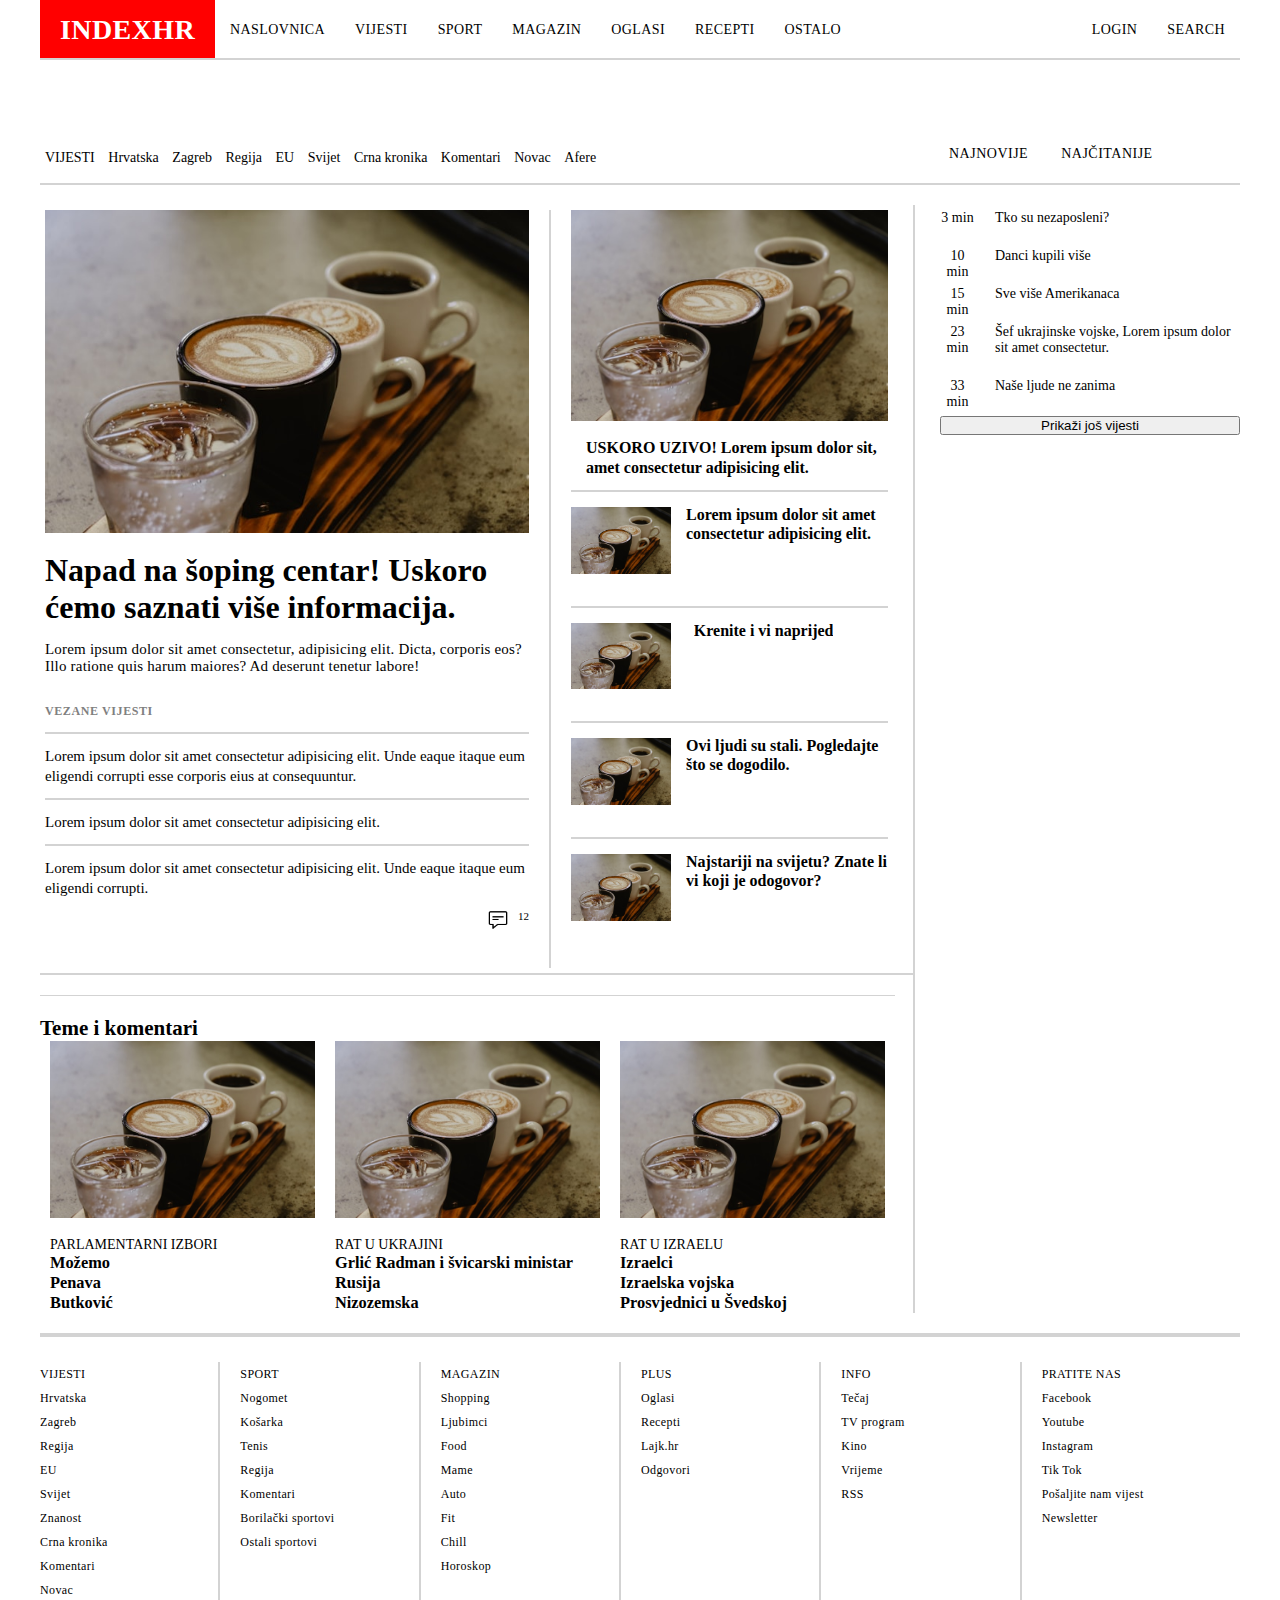
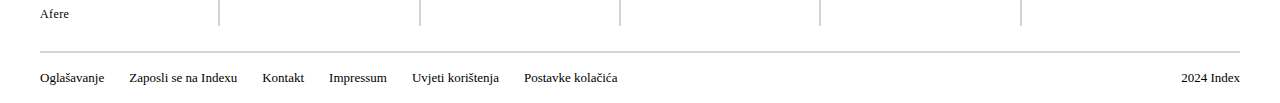
<file: index.html>
<!DOCTYPE html>
<html>
    <head>
        <meta name="viewport" content="width=device-width, initial-scale=1.0">
        <title>HTML & CSS practice</title>
        <link rel="stylesheet" href="css/style2.css">
    </head>
    <body>
        <header>
            <!-- Glavna navigacija -->
            <div class="header-navbar">
                <h1 class="logo-h1"><a class="logo"  href="#" >INDEXhr</a></h1>
                <nav class="header-nav">
                    <ul>
                        <li><a href="index.html">NASLOVNICA</a></li>
                        <li><a href="vijesti.html">VIJESTI</a></li>
                        <li><a href="#">SPORT</a></li>
                        <li><a href="#">MAGAZIN</a></li>
                        <li><a href="#">OGLASI</a></li>
                        <li><a href="#">RECEPTI</a></li>
                        <li><a href="#">OSTALO</a></li>
                    </ul>
                    <ul class="to-right">
                        <li><a href="#">Login</a></li>
                        <li><a href="#">Search</a></li>
                    </ul>
                </nav>
            </div>
        </header>

        
        <div class="main-homepage">
        
            <!-- navigacija po kategoriji -->
            <div class="category-main">
                <ul class="nav">
                    <li><a href="vijesti.html">VIJESTI</a></li>
                    <li><a href="#">Hrvatska</a></li>
                    <li><a href="#">Zagreb</a></li>
                    <li><a href="#">Regija</a></li>
                    <li><a href="#">EU</a></li>
                    <li><a href="#">Svijet</a></li>
                    <li><a href="#">Crna kronika</a></li>
                    <li><a href="#">Komentari</a></li>
                    <li><a href="#">Novac</a></li>
                    <li><a href="#">Afere</a></li>
                </ul>
            </div>
        

            <!-- glavni kontent--> 
            <div class="main-category-content flex">
                <div class="main-category-holder">
                    <div class="top-box">
                        <!-- veci dio -->
                        <div class="left-part">
                            <div class="first-news">
                                <a class="vijesti-text-hover" href="#">
                                    <div class="img-holder">
                                        <img src="./imgs/1.jpg" alt="Slika se ucitava">

                                    </div>
                                    <h2 class="title">Napad na šoping centar! Uskoro ćemo saznati više informacija. </h2>
                                </a>
                                <div class="summary">
                                    <p>Lorem ipsum dolor sit amet consectetur, adipisicing elit. Dicta, corporis eos? Illo ratione quis harum maiores? Ad deserunt tenetur labore!</p>
                                </div>
                            </div>
                            
                            <div class="home-related-holder">
                                <h3 class="main-title">Vezane vijesti</h3>
                                <ul>
                                    <li><a href="#">Lorem ipsum dolor sit amet consectetur adipisicing elit. Unde eaque itaque eum eligendi corrupti esse corporis eius at consequuntur.</a></li>
                                    <li><a href="#">Lorem ipsum dolor sit amet consectetur adipisicing elit.</a></li>
                                    <li><a href="#">Lorem ipsum dolor sit amet consectetur adipisicing elit. Unde eaque itaque eum eligendi corrupti.</a></li>
                                </ul>
                            </div>
                            <a class="comments flex" href="#">
                                <div class="comment-img">
                                    <img src="./imgs/comment.png">
                                </div>
                                <span class="comment-count">12</span>
                            </a>
        
                        </div>
                        
                        
                        <!-- jednako velik kao left part -->
                        <div class="right-part">
                            <div class="other-news-holder flex">
                                <a class="news-item-container" href="#">
                                    <div class="news-item-holder flex first-other">
                                        <div class="flex-item">
                                            <div class="img-holder">
                                                <img src="./imgs/1.jpg" alt="Slika se ucitava">
                                            </div>
                                        </div>
                                        <h3 class="title">USKORO UZIVO! Lorem ipsum dolor sit, amet consectetur adipisicing elit.</h3>
                                    </div>
                                </a>
                                <a class="news-item-container" href="#">
                                    <div class="news-item-holder flex">
                                        <div class="flex-item">
                                            <div class="img-holder">
                                                <img src="./imgs/1.jpg" alt="Slika se ucitava">
                                            </div>
                                        </div>
                                        <h3 class="title">Lorem ipsum dolor sit amet consectetur adipisicing elit.</h3>
                                    </div>
                                </a>
                                <a class="news-item-container" href="#">
                                    <div class="news-item-holder flex">
                                        <div class="flex-item">
                                            <div class="img-holder">
                                                <img src="./imgs/1.jpg" alt="Slika se ucitava">
                                            </div>
                                        </div>
                                        <h3 class="title">Krenite i vi naprijed</h3>
                                    </div>
                                </a>
                                <a class="news-item-container" href="#">
                                    <div class="news-item-holder flex">
                                        <div class="flex-item">
                                            <div class="img-holder">
                                                <img src="./imgs/1.jpg" alt="Slika se ucitava">
                                            </div>
                                        </div>
                                        <h3 class="title">Ovi ljudi su stali. Pogledajte što se dogodilo.</h3>
                                    </div>
                                </a>
                                <a class="news-item-container" href="#">
                                    <div class="news-item-holder flex">
                                        <div class="flex-item">
                                            <div class="img-holder">
                                                <img src="./imgs/1.jpg" alt="Slika se ucitava">
                                            </div>
                                        </div>
                                        <h3 class="title">Najstariji na svijetu? Znate li vi koji je odogovor?</h3>
                                    </div>
                                </a>
                            </div>
                        </div>
                    </div>

                    <!-- sirina kao top box -->
                    <div class="featured-container">
                        <h2 class="main-title">Teme i komentari</h2>
                        <div class="flex">
                            <div class="featured-item">
                                <a class="vijesti-text-hover">
                                    <div class="img-holder">
                                        <img src="./imgs/1.jpg" alt="Slika se ucitava">
                                    </div>
                                    <div class="topic vijesti-text">PARLAMENTARNI IZBORI</div>
                                </a>
                                <div>
                                    <a class="vijesti-text-hover" href="#">
                                        <h3 class="title">Možemo</h3>
                                    </a>
                                    <a class="vijesti-text-hover" href="#">
                                        <h3 class="title">Penava</h3>
                                    </a>
                                    <a class="vijesti-text-hover" href="#">
                                        <h3 class="title">Butković</h3>
                                    </a>
                                </div>
                            </div>
                            <div class="featured-item">
                                <a class="vijesti-text-hover">
                                    <div class="img-holder">
                                        <img src="./imgs/1.jpg" alt="Slika se ucitava">
                                    </div>
                                    <div class="topic vijesti-text">RAT U UKRAJINI</div>
                                </a>
                                <div>
                                    <a class="vijesti-text-hover" href="#">
                                        <h3 class="title">Grlić Radman i švicarski ministar</h3>
                                    </a>
                                    <a class="vijesti-text-hover" href="#">
                                        <h3 class="title">Rusija</h3>
                                    </a>
                                    <a class="vijesti-text-hover" href="#">
                                        <h3 class="title">Nizozemska</h3>
                                    </a>
                                </div>
                            </div>
                            <div class="featured-item">
                                <a class="vijesti-text-hover">
                                    <div class="img-holder">
                                        <img src="./imgs/1.jpg" alt="Slika se ucitava">
                                    </div>
                                    <div class="topic vijesti-text">RAT U IZRAELU</div>
                                </a>
                                <div>
                                    <a class="vijesti-text-hover" href="#">
                                        <h3 class="title">Izraelci</h3>
                                    </a>
                                    <a class="vijesti-text-hover" href="#">
                                        <h3 class="title">Izraelska vojska</h3>
                                    </a>
                                    <a class="vijesti-text-hover" href="#">
                                        <h3 class="title">Prosvjednici u Švedskoj</h3>
                                    </a>
                                </div>
                            </div>
                        </div>
                    </div>
                </div>
            
                <!-- desno od main content-a -->
                <div class="home-category-timeline">
                    <ul class="nav timeline-tab flex">
                        <li><a href="#">Najnovije</a></li>
                        <li><a href="#">Najčitanije</a></li>
                    </ul>
                    <div class="tab-content">
                        <ul class="ul-tab-content">
                            <li>
                                <div class="side-time">
                                    <span>3</span>
                                    <span>min</span>
                                </div>
                                <div class="title-box">
                                    <a class="vijesti-text-hover" href="#">Tko su nezaposleni?</a>
                                </div>
                            </li>
                            <li>
                                <div class="side-time">
                                    <span>10</span>
                                    <span>min</span>
                                </div>
                                <div class="title-box">
                                    <a class="vijesti-text-hover" href="#">Danci kupili više</a>
                                </div>
                            </li>
                            <li>
                                <div class="side-time">
                                    <span>15</span>
                                    <span>min</span>
                                </div>
                                <div class="title-box">
                                    <a class="vijesti-text-hover" href="#">Sve više Amerikanaca</a>
                                </div>
                            </li>
                            <li>
                                <div class="side-time">
                                    <span>23</span>
                                    <span>min</span>
                                </div>
                                <div class="title-box">
                                    <a class="vijesti-text-hover" href="#">Šef ukrajinske vojske, Lorem ipsum dolor sit amet consectetur.</a>
                                </div>
                            </li>
                            <li>
                                <div class="side-time">
                                    <span>33</span>
                                    <span>min</span>
                                </div>
                                <div class="title-box">
                                    <a class="vijesti-text-hover" href="#">Naše ljude ne zanima</a>
                                </div>
                            </li>
                        </ul>
                        <button>Prikaži još vijesti</button>
                    </div>
                </div>
            </div>
            
            
        
        </div>
        <footer class="main-footer">
            <nav class="nav-footer flex">
                <ul>
                    <li><a href="#">VIJESTI</a></li>
                    <li><a href="#">Hrvatska</a></li>
                    <li><a href="#">Zagreb</a></li>
                    <li><a href="#">Regija</a></li>
                    <li><a href="#">EU</a></li>
                    <li><a href="#">Svijet</a></li>
                    <li><a href="#">Znanost</a></li>
                    <li><a href="#">Crna kronika</a></li>
                    <li><a href="#">Komentari</a></li>
                    <li><a href="#">Novac</a></li>
                    <li><a href="#">Afere</a></li>
                </ul>
                <ul>
                    <li><a href="#">SPORT</a></li>
                    <li><a href="#">Nogomet</a></li>
                    <li><a href="#">Košarka</a></li>
                    <li><a href="#">Tenis</a></li>
                    <li><a href="#">Regija</a></li>
                    <li><a href="#">Komentari</a></li>
                    <li><a href="#">Borilački sportovi</a></li>
                    <li><a href="#">Ostali sportovi</a></li>
                </ul>
                <ul>
                    <li><a href="#">MAGAZIN</a></li>
                    <li><a href="#">Shopping</a></li>
                    <li><a href="#">Ljubimci</a></li>
                    <li><a href="#">Food</a></li>
                    <li><a href="#">Mame</a></li>
                    <li><a href="#">Auto</a></li>
                    <li><a href="#">Fit</a></li>
                    <li><a href="#">Chill</a></li>
                    <li><a href="#">Horoskop</a></li>
                </ul>
                <ul>
                    <li><a href="#">PLUS</a></li>
                    <li><a href="#">Oglasi</a></li>
                    <li><a href="#">Recepti</a></li>
                    <li><a href="#">Lajk.hr</a></li>
                    <li><a href="#">Odgovori</a></li>
                </ul>
                <ul>
                    <li><a href="#">INFO</a></li>
                    <li><a href="#">Tečaj</a></li>
                    <li><a href="#">TV program</a></li>
                    <li><a href="#">Kino</a></li>
                    <li><a href="#">Vrijeme</a></li>
                    <li><a href="#">RSS</a></li>
                </ul>
                <ul>
                    <li><a href="#">PRATITE NAS</a></li>
                    <li><a href="#">Facebook</a></li>
                    <li><a href="#">Youtube</a></li>
                    <li><a href="#">Instagram</a></li>
                    <li><a href="#">Tik Tok</a></li>
                    <li><a href="#">Pošaljite nam vijest</a></li>
                    <li><a href="#">Newsletter</a></li>
                </ul>
            </nav>
            <ul class="impressum">
                <li><a href="#">Oglašavanje</a></li>
                <li><a href="#">Zaposli se na Indexu</a></li>
                <li><a href="#">Kontakt</a></li>
                <li><a href="#">Impressum</a></li>
                <li><a href="#">Uvjeti korištenja</a></li>
                <li><a href="#">Postavke kolačića</a></li>
                <li>2024 Index</li>
            </ul>
        </footer>
    </body>
</html>
</file>
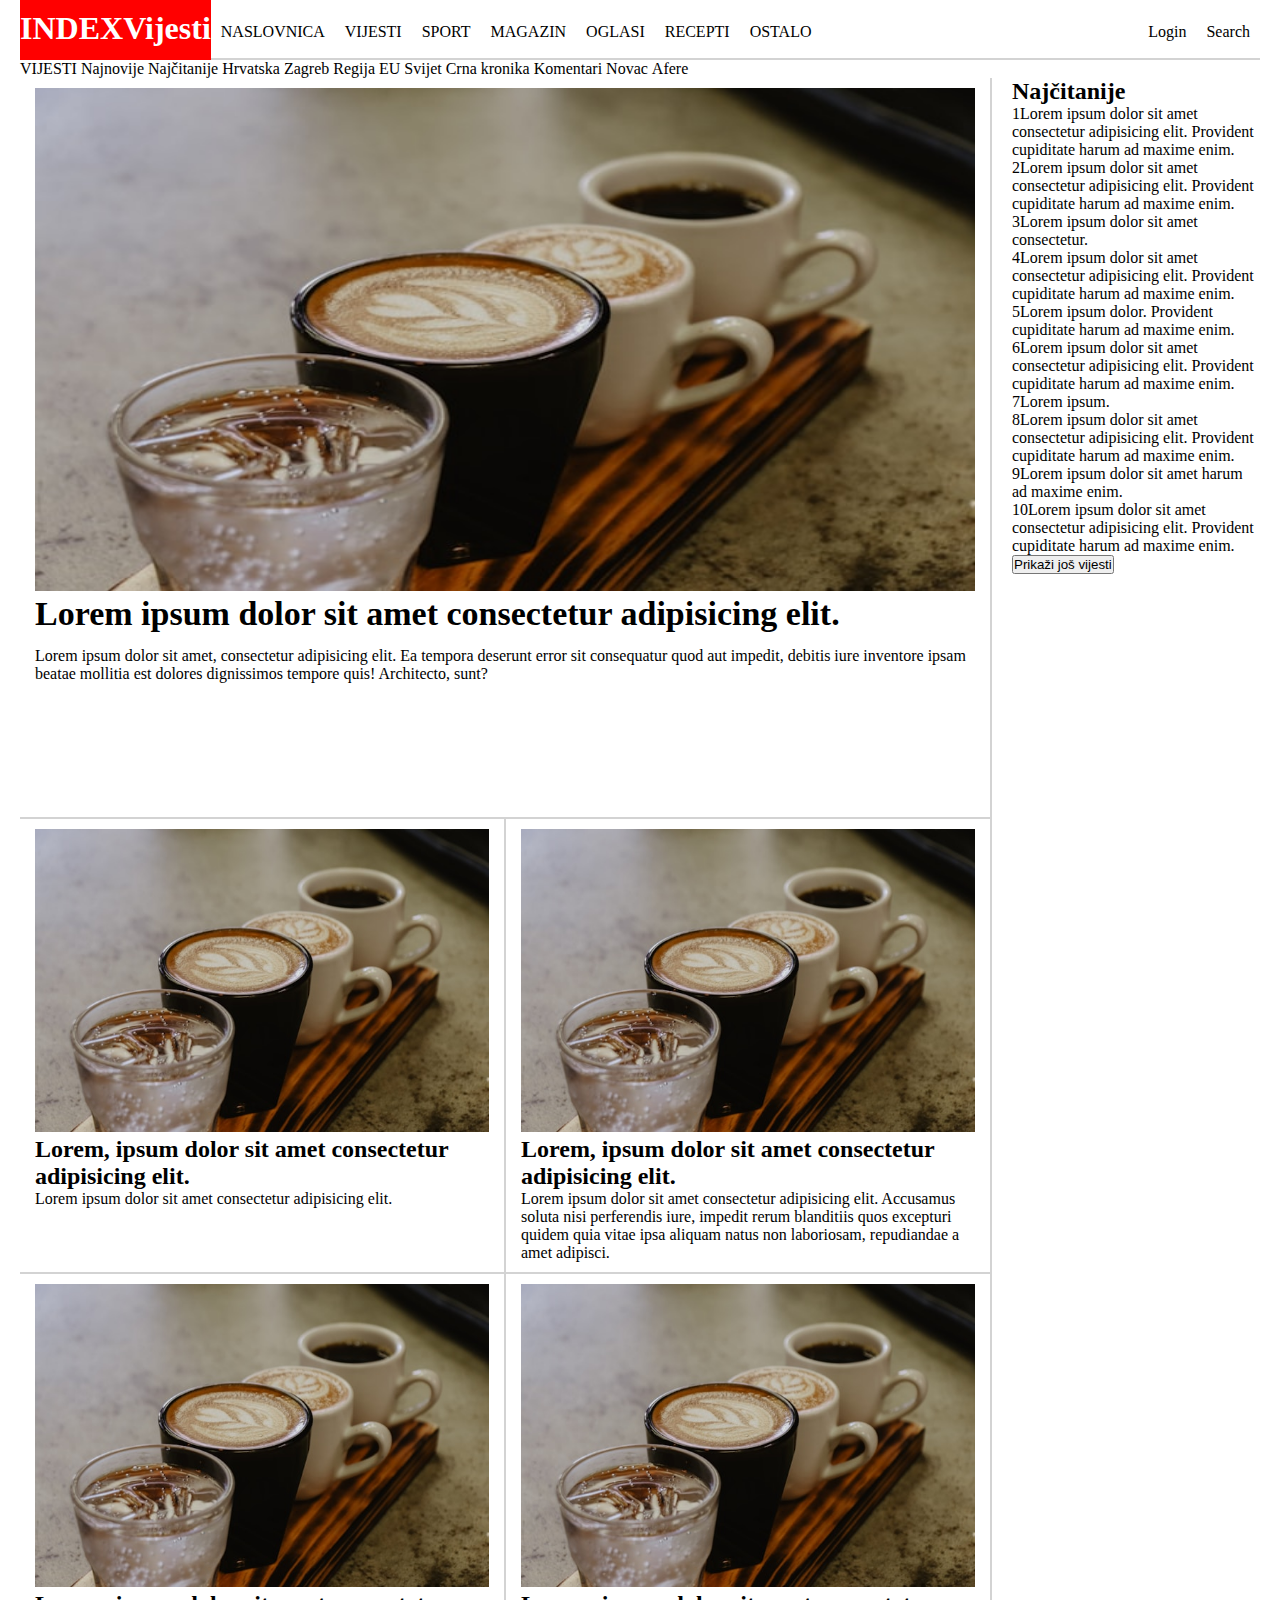
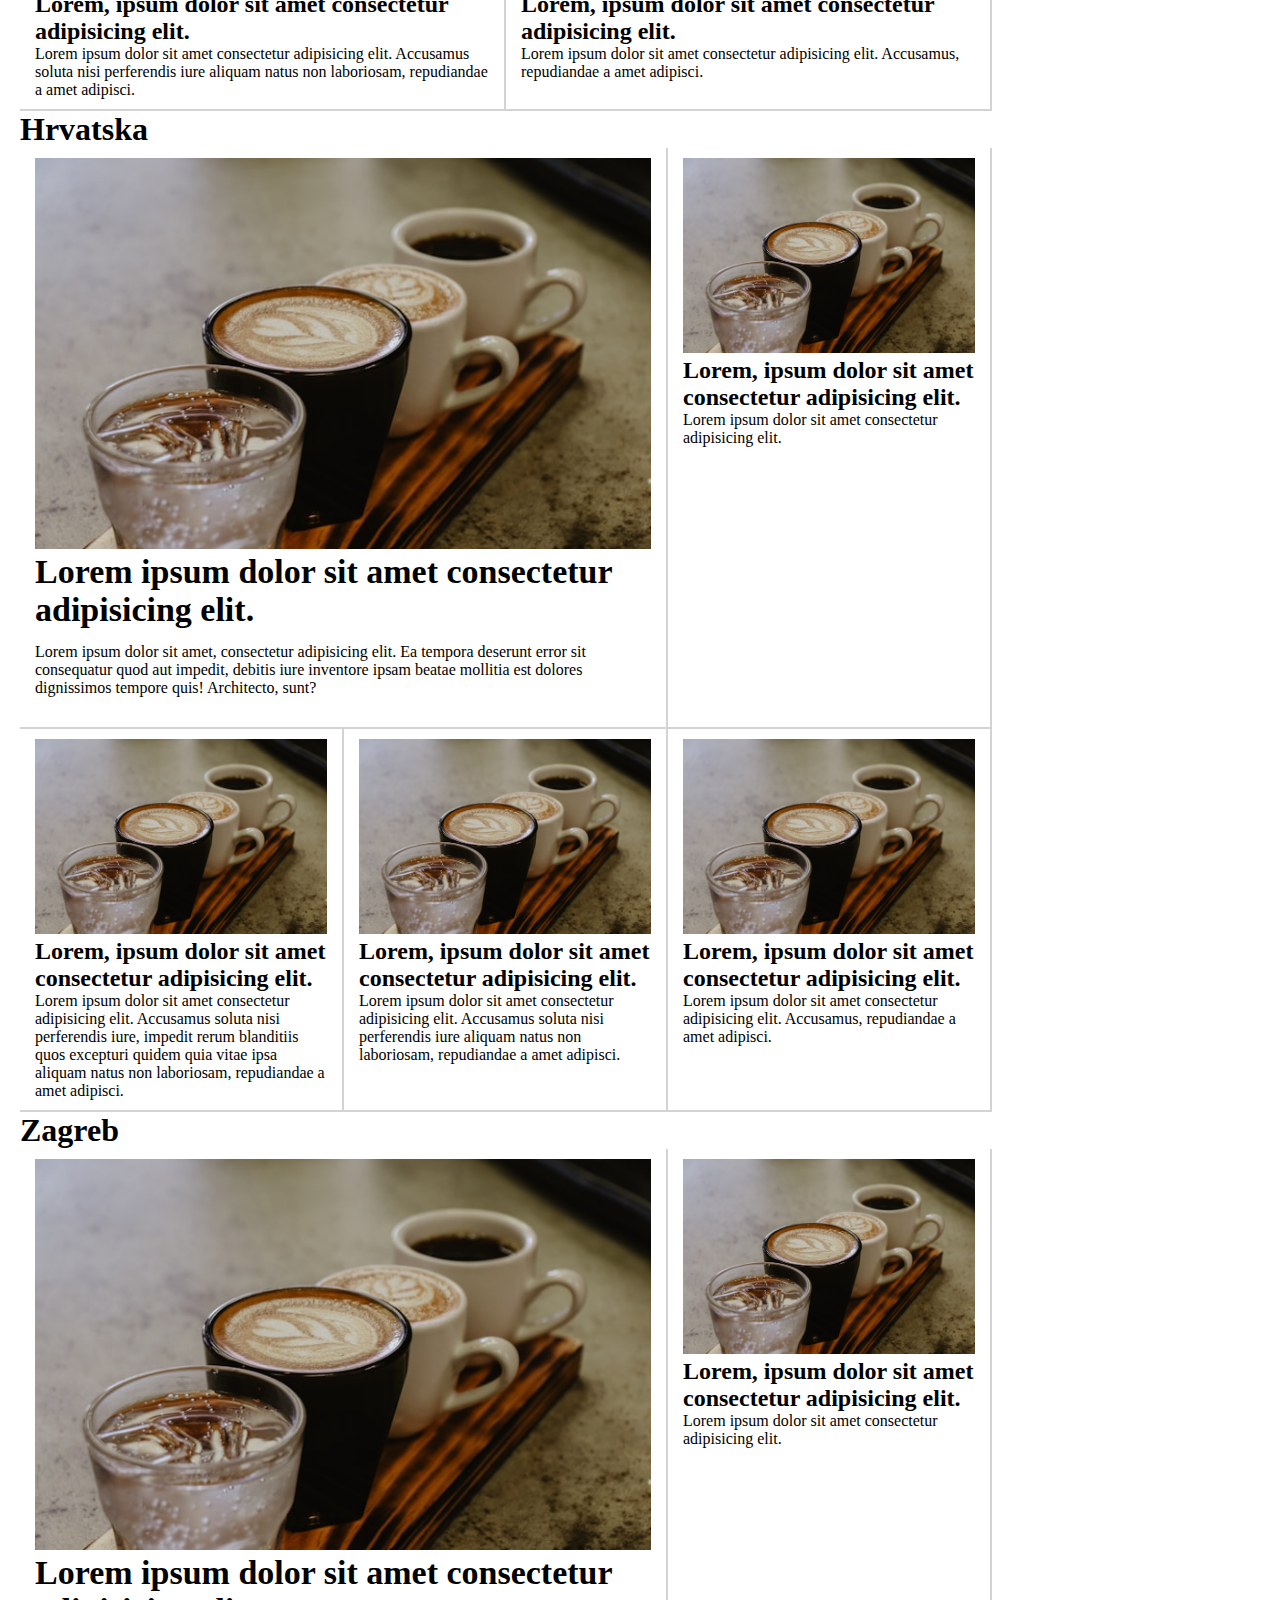
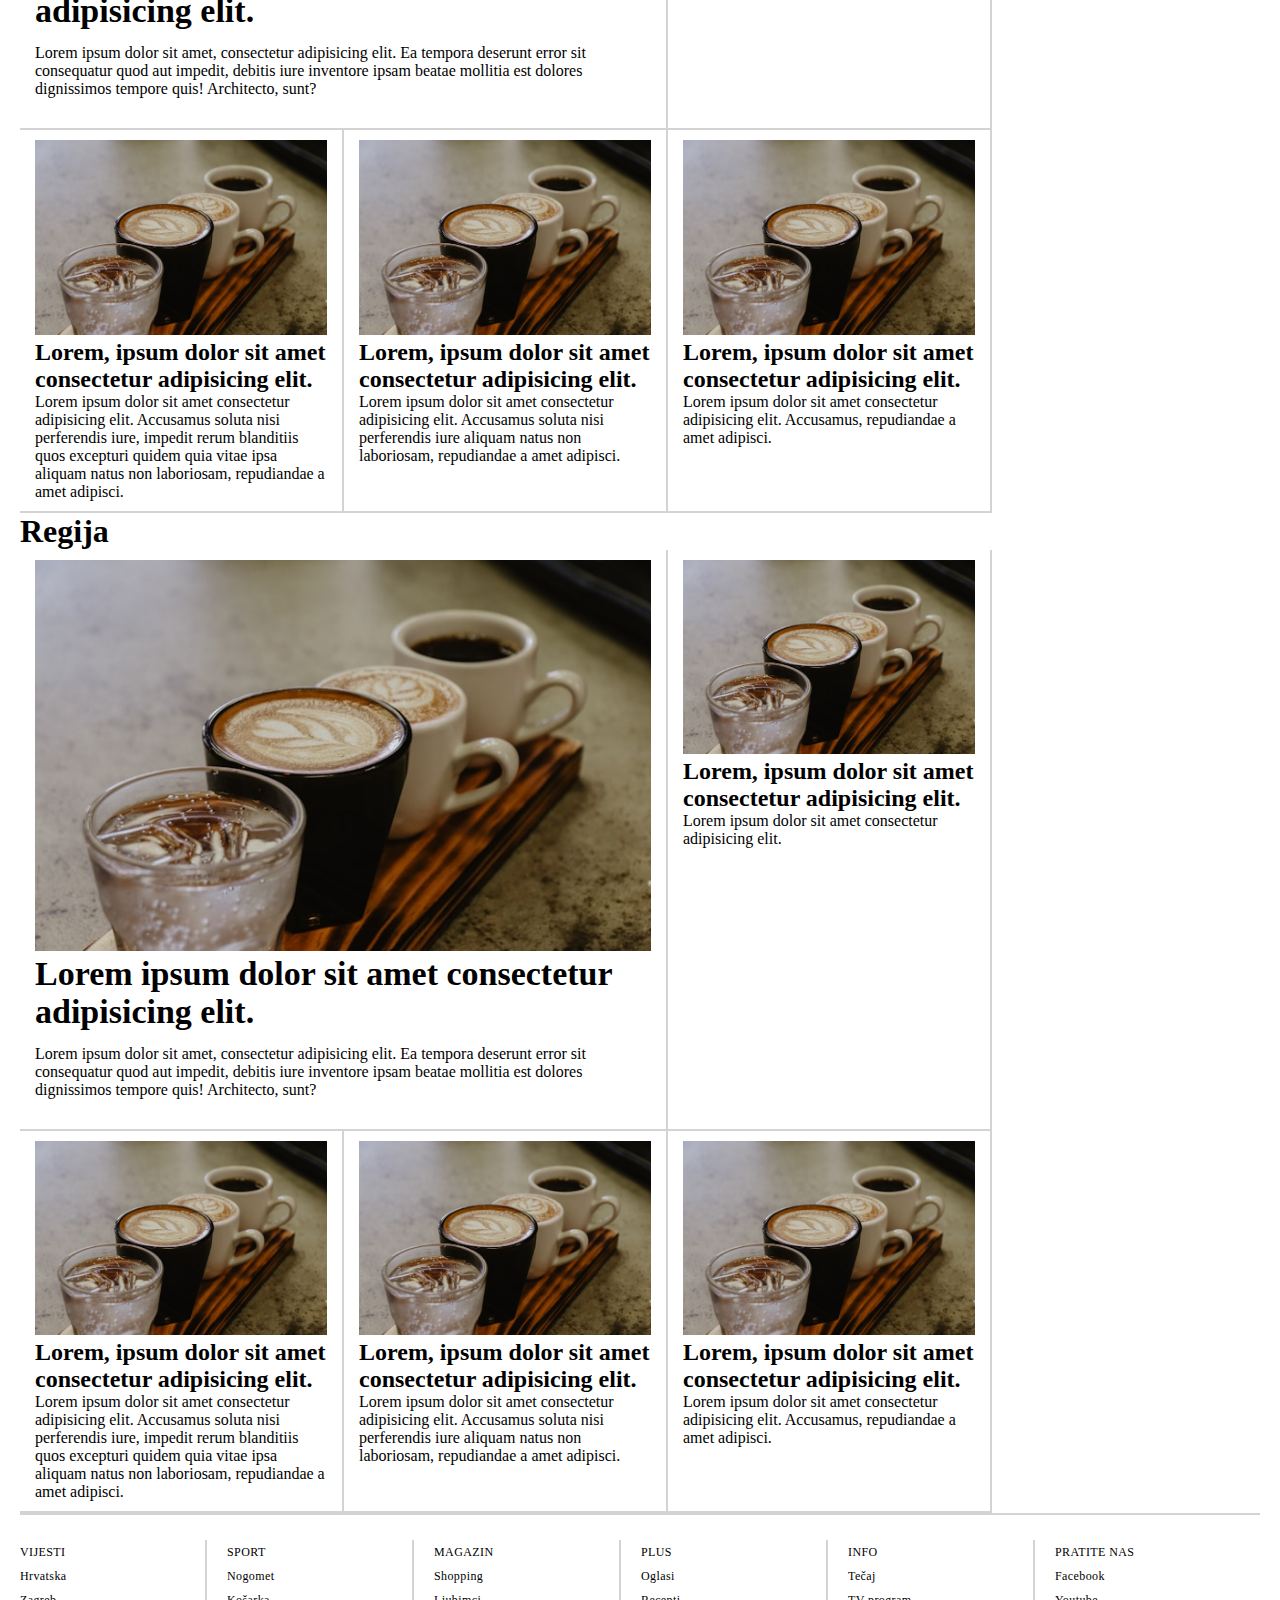
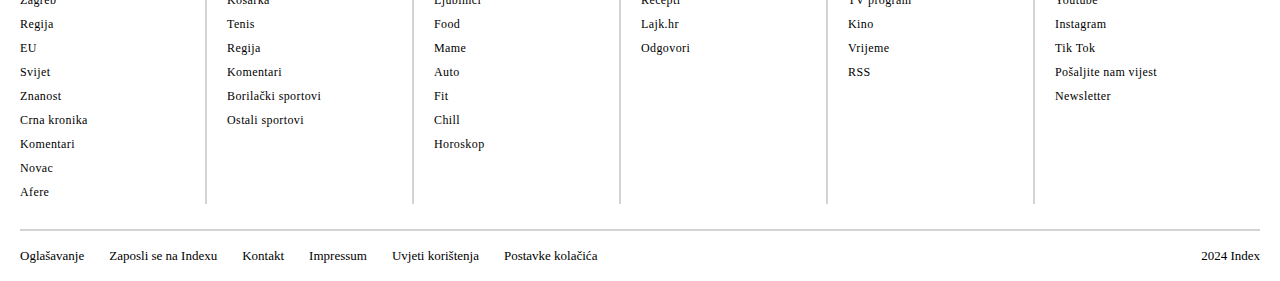
<file: vijesti.html>
<!DOCTYPE html>
<html>
    <head>
        <meta name="viewport" content="width=device-width, initial-scale=1.0">
        <title>HTML & CSS practice</title>
        <link rel="stylesheet" href="css/style-v.css">
    </head>
    <body>
        <header class="main-container">
            <!-- Glavna navigacija -->
            <h1 class="logo-h1"><a href="#" >INDEXVijesti</a></h1>
            <nav class="header-nav">
                <ul>
                    <li><a href="index.html">NASLOVNICA</a></li>
                    <li><a href="vijesti.html">VIJESTI</a></li>
                    <li><a href="#">SPORT</a></li>
                    <li><a href="#">MAGAZIN</a></li>
                    <li><a href="#">OGLASI</a></li>
                    <li><a href="#">RECEPTI</a></li>
                    <li><a href="#">OSTALO</a></li>
                </ul>
                <ul class="to-right">
                    <li><a href="#">Login</a></li>
                    <li><a href="#">Search</a></li>
                </ul>
            </nav>
        </header>

        <ul class="main-container nav-bar">
            <li><a href="#">VIJESTI</a></li>
            <li><a href="#">Najnovije</a></li>
            <li><a href="#">Najčitanije</a></li>
            <li><a href="#">Hrvatska</a></li>
            <li><a href="#">Zagreb</a></li>
            <li><a href="#">Regija</a></li>
            <li><a href="#">EU</a></li>
            <li><a href="#">Svijet</a></li>
            <li><a href="#">Crna kronika</a></li>
            <li><a href="#">Komentari</a></li>
            <li><a href="#">Novac</a></li>
            <li><a href="#">Afere</a></li>
        </ul>
        <div class="flex main-container">
            <div class="left-part">
                <section class="main-section">
                    <article class="main-article">
                        <img src="imgs/1.jpg" alt="Slika se ucitava">
                        <h1>Lorem ipsum dolor sit amet consectetur adipisicing elit.</h1>
                        <p>Lorem ipsum dolor sit amet, consectetur adipisicing elit. Ea tempora deserunt error sit consequatur quod aut impedit, debitis iure inventore ipsam beatae mollitia est dolores dignissimos tempore quis! Architecto, sunt?</p>
                    </article>
                    <article>
                        <img src="imgs/1.jpg" alt="slika se učivata">
                        <h2>Lorem, ipsum dolor sit amet consectetur adipisicing elit.</h2>
                        <p>Lorem ipsum dolor sit amet consectetur adipisicing elit.</p>
                    </article>
                    <article>
                        <img src="imgs/1.jpg" alt="slika se učivata">
                        <h2>Lorem, ipsum dolor sit amet consectetur adipisicing elit.</h2>
                        <p>Lorem ipsum dolor sit amet consectetur adipisicing elit. Accusamus soluta nisi perferendis iure, impedit rerum blanditiis quos excepturi quidem quia vitae ipsa aliquam natus non laboriosam, repudiandae a amet adipisci.</p>
                    </article>
                    <article>
                        <img src="imgs/1.jpg" alt="slika se učivata">
                        <h2>Lorem, ipsum dolor sit amet consectetur adipisicing elit.</h2>
                        <p>Lorem ipsum dolor sit amet consectetur adipisicing elit. Accusamus soluta nisi perferendis iure aliquam natus non laboriosam, repudiandae a amet adipisci.</p>
                    </article>
                    <article>
                        <img src="imgs/1.jpg" alt="slika se učivata">
                        <h2>Lorem, ipsum dolor sit amet consectetur adipisicing elit.</h2>
                        <p>Lorem ipsum dolor sit amet consectetur adipisicing elit. Accusamus, repudiandae a amet adipisci.</p>
                    </article>
                </section>
                <h1>Hrvatska</h1>
                <section class="other-section">
                    <article class="main-article">
                        <img src="imgs/1.jpg" alt="Slika se ucitava">
                        <h1>Lorem ipsum dolor sit amet consectetur adipisicing elit.</h1>
                        <p>Lorem ipsum dolor sit amet, consectetur adipisicing elit. Ea tempora deserunt error sit consequatur quod aut impedit, debitis iure inventore ipsam beatae mollitia est dolores dignissimos tempore quis! Architecto, sunt?</p>
                    </article>
                    <article>
                        <img src="imgs/1.jpg" alt="slika se učivata">
                        <h2>Lorem, ipsum dolor sit amet consectetur adipisicing elit.</h2>
                        <p>Lorem ipsum dolor sit amet consectetur adipisicing elit.</p>
                    </article>
                    <article>
                        <img src="imgs/1.jpg" alt="slika se učivata">
                        <h2>Lorem, ipsum dolor sit amet consectetur adipisicing elit.</h2>
                        <p>Lorem ipsum dolor sit amet consectetur adipisicing elit. Accusamus soluta nisi perferendis iure, impedit rerum blanditiis quos excepturi quidem quia vitae ipsa aliquam natus non laboriosam, repudiandae a amet adipisci.</p>
                    </article>
                    <article>
                        <img src="imgs/1.jpg" alt="slika se učivata">
                        <h2>Lorem, ipsum dolor sit amet consectetur adipisicing elit.</h2>
                        <p>Lorem ipsum dolor sit amet consectetur adipisicing elit. Accusamus soluta nisi perferendis iure aliquam natus non laboriosam, repudiandae a amet adipisci.</p>
                    </article>
                    <article>
                        <img src="imgs/1.jpg" alt="slika se učivata">
                        <h2>Lorem, ipsum dolor sit amet consectetur adipisicing elit.</h2>
                        <p>Lorem ipsum dolor sit amet consectetur adipisicing elit. Accusamus, repudiandae a amet adipisci.</p>
                    </article>
                </section>
                <h1>Zagreb</h1>
                <section class="other-section">
                    <article class="main-article">
                        <img src="imgs/1.jpg" alt="Slika se ucitava">
                        <h1>Lorem ipsum dolor sit amet consectetur adipisicing elit.</h1>
                        <p>Lorem ipsum dolor sit amet, consectetur adipisicing elit. Ea tempora deserunt error sit consequatur quod aut impedit, debitis iure inventore ipsam beatae mollitia est dolores dignissimos tempore quis! Architecto, sunt?</p>
                    </article>
                    <article>
                        <img src="imgs/1.jpg" alt="slika se učivata">
                        <h2>Lorem, ipsum dolor sit amet consectetur adipisicing elit.</h2>
                        <p>Lorem ipsum dolor sit amet consectetur adipisicing elit.</p>
                    </article>
                    <article>
                        <img src="imgs/1.jpg" alt="slika se učivata">
                        <h2>Lorem, ipsum dolor sit amet consectetur adipisicing elit.</h2>
                        <p>Lorem ipsum dolor sit amet consectetur adipisicing elit. Accusamus soluta nisi perferendis iure, impedit rerum blanditiis quos excepturi quidem quia vitae ipsa aliquam natus non laboriosam, repudiandae a amet adipisci.</p>
                    </article>
                    <article>
                        <img src="imgs/1.jpg" alt="slika se učivata">
                        <h2>Lorem, ipsum dolor sit amet consectetur adipisicing elit.</h2>
                        <p>Lorem ipsum dolor sit amet consectetur adipisicing elit. Accusamus soluta nisi perferendis iure aliquam natus non laboriosam, repudiandae a amet adipisci.</p>
                    </article>
                    <article>
                        <img src="imgs/1.jpg" alt="slika se učivata">
                        <h2>Lorem, ipsum dolor sit amet consectetur adipisicing elit.</h2>
                        <p>Lorem ipsum dolor sit amet consectetur adipisicing elit. Accusamus, repudiandae a amet adipisci.</p>
                    </article>
                </section>
                <h1>Regija</h1>
                <section class="other-section">
                    <article class="main-article">
                        <img src="imgs/1.jpg" alt="Slika se ucitava">
                        <h1>Lorem ipsum dolor sit amet consectetur adipisicing elit.</h1>
                        <p>Lorem ipsum dolor sit amet, consectetur adipisicing elit. Ea tempora deserunt error sit consequatur quod aut impedit, debitis iure inventore ipsam beatae mollitia est dolores dignissimos tempore quis! Architecto, sunt?</p>
                    </article>
                    <article>
                        <img src="imgs/1.jpg" alt="slika se učivata">
                        <h2>Lorem, ipsum dolor sit amet consectetur adipisicing elit.</h2>
                        <p>Lorem ipsum dolor sit amet consectetur adipisicing elit.</p>
                    </article>
                    <article>
                        <img src="imgs/1.jpg" alt="slika se učivata">
                        <h2>Lorem, ipsum dolor sit amet consectetur adipisicing elit.</h2>
                        <p>Lorem ipsum dolor sit amet consectetur adipisicing elit. Accusamus soluta nisi perferendis iure, impedit rerum blanditiis quos excepturi quidem quia vitae ipsa aliquam natus non laboriosam, repudiandae a amet adipisci.</p>
                    </article>
                    <article>
                        <img src="imgs/1.jpg" alt="slika se učivata">
                        <h2>Lorem, ipsum dolor sit amet consectetur adipisicing elit.</h2>
                        <p>Lorem ipsum dolor sit amet consectetur adipisicing elit. Accusamus soluta nisi perferendis iure aliquam natus non laboriosam, repudiandae a amet adipisci.</p>
                    </article>
                    <article>
                        <img src="imgs/1.jpg" alt="slika se učivata">
                        <h2>Lorem, ipsum dolor sit amet consectetur adipisicing elit.</h2>
                        <p>Lorem ipsum dolor sit amet consectetur adipisicing elit. Accusamus, repudiandae a amet adipisci.</p>
                    </article>
                </section>
            </div>
            <div class="right-part">
                <h2>Najčitanije</h2>
                <ul>
                    <li><span>1</span>Lorem ipsum dolor sit amet consectetur adipisicing elit. Provident cupiditate harum ad maxime enim.</li>
                    <li><span>2</span>Lorem ipsum dolor sit amet consectetur adipisicing elit. Provident cupiditate harum ad maxime enim.</li>
                    <li><span>3</span>Lorem ipsum dolor sit amet consectetur.</li>
                    <li><span>4</span>Lorem ipsum dolor sit amet consectetur adipisicing elit. Provident cupiditate harum ad maxime enim.</li>
                    <li><span>5</span>Lorem ipsum dolor. Provident cupiditate harum ad maxime enim.</li>
                    <li><span>6</span>Lorem ipsum dolor sit amet consectetur adipisicing elit. Provident cupiditate harum ad maxime enim.</li>
                    <li><span>7</span>Lorem ipsum.</li>
                    <li><span>8</span>Lorem ipsum dolor sit amet consectetur adipisicing elit. Provident cupiditate harum ad maxime enim.</li>
                    <li><span>9</span>Lorem ipsum dolor sit amet harum ad maxime enim.</li>
                    <li><span>10</span>Lorem ipsum dolor sit amet consectetur adipisicing elit. Provident cupiditate harum ad maxime enim.</li>
                </ul>
                <button>Prikaži još vijesti</button>
            </div>
        </div>
        <footer class="main-container">
            <nav class="nav-footer flex">
                <ul>
                    <li><a href="#">VIJESTI</a></li>
                    <li><a href="#">Hrvatska</a></li>
                    <li><a href="#">Zagreb</a></li>
                    <li><a href="#">Regija</a></li>
                    <li><a href="#">EU</a></li>
                    <li><a href="#">Svijet</a></li>
                    <li><a href="#">Znanost</a></li>
                    <li><a href="#">Crna kronika</a></li>
                    <li><a href="#">Komentari</a></li>
                    <li><a href="#">Novac</a></li>
                    <li><a href="#">Afere</a></li>
                </ul>
                <ul>
                    <li><a href="#">SPORT</a></li>
                    <li><a href="#">Nogomet</a></li>
                    <li><a href="#">Košarka</a></li>
                    <li><a href="#">Tenis</a></li>
                    <li><a href="#">Regija</a></li>
                    <li><a href="#">Komentari</a></li>
                    <li><a href="#">Borilački sportovi</a></li>
                    <li><a href="#">Ostali sportovi</a></li>
                </ul>
                <ul>
                    <li><a href="#">MAGAZIN</a></li>
                    <li><a href="#">Shopping</a></li>
                    <li><a href="#">Ljubimci</a></li>
                    <li><a href="#">Food</a></li>
                    <li><a href="#">Mame</a></li>
                    <li><a href="#">Auto</a></li>
                    <li><a href="#">Fit</a></li>
                    <li><a href="#">Chill</a></li>
                    <li><a href="#">Horoskop</a></li>
                </ul>
                <ul>
                    <li><a href="#">PLUS</a></li>
                    <li><a href="#">Oglasi</a></li>
                    <li><a href="#">Recepti</a></li>
                    <li><a href="#">Lajk.hr</a></li>
                    <li><a href="#">Odgovori</a></li>
                </ul>
                <ul>
                    <li><a href="#">INFO</a></li>
                    <li><a href="#">Tečaj</a></li>
                    <li><a href="#">TV program</a></li>
                    <li><a href="#">Kino</a></li>
                    <li><a href="#">Vrijeme</a></li>
                    <li><a href="#">RSS</a></li>
                </ul>
                <ul>
                    <li><a href="#">PRATITE NAS</a></li>
                    <li><a href="#">Facebook</a></li>
                    <li><a href="#">Youtube</a></li>
                    <li><a href="#">Instagram</a></li>
                    <li><a href="#">Tik Tok</a></li>
                    <li><a href="#">Pošaljite nam vijest</a></li>
                    <li><a href="#">Newsletter</a></li>
                </ul>
            </nav>
            <ul class="impressum">
                <li><a href="#">Oglašavanje</a></li>
                <li><a href="#">Zaposli se na Indexu</a></li>
                <li><a href="#">Kontakt</a></li>
                <li><a href="#">Impressum</a></li>
                <li><a href="#">Uvjeti korištenja</a></li>
                <li><a href="#">Postavke kolačića</a></li>
                <li>2024 Index</li>
            </ul>
        </footer>
    </body>
</html>
</file>
<file: css/style2.css>
/* Globalno */
*{
    margin: 0;
    padding: 0;
    box-sizing: border-box;
}

a{
    text-decoration: none;
    color: black;
}

a:hover{
    color: red;
}

ul{
    padding: 0;
    margin: 0;
    list-style: none;
}

ul li a{
    color: black;
}

ul li a:hover{
    color: red;
}

img {
    width: 100%; 
    height: 100%; 
    object-fit: contain;
}

body{
    font-size: 14px;
}

header{
    width: 100%;
}

.flex{
    display:flex
}

.img-holder{
    margin-bottom: 15px;
    position: relative;
    overflow: hidden;
    
}


/* Header */
.header-navbar{
    max-width: 1240px;
    margin: auto;
    padding: 0 20px;
    height: 60px;
    position: relative;
    font-weight: 500;
    text-transform: uppercase;
    letter-spacing: .4px;
}

.header-navbar h1{
    line-height: 60px;
    height: 60px;
    background-color: red;
    padding: 0 20px;
    float: left;
}

.header-navbar h1 a{
    color: white;
    background-color: red;
    height: 100%;
}


.header-nav{
    height: 60px;
    position: relative;
    display: block;
    border-bottom: 2px solid lightgrey;

}

.header-nav li{
    float: left;
    position: relative;
}

.header-nav .to-right{
    float: right;
}

.header-nav li a{
    color:black;
    padding: 0 15px;
    display: block;
    line-height: 60px;
}

.header-nav li a:hover{
    color:red;
}

/* Main */
.main-homepage{
    max-width: 1240px;
    margin: auto;
    padding-top: 90px;
    padding-left: 20px;
    padding-right: 20px;
    padding-bottom: 0px;
    position: relative;
}

/* Main navigacija*/
.category-main{
    height: 35px;
    margin-bottom: 20px;
    border-bottom: 2px solid lightgray;
}

.category-main ul li{
    display: inline;
    padding: 5px;
    
}

/* Glavni kontent */
.main-category-content{
    display: flex;
    padding-bottom: 20px;
    border-bottom: 2px solid lightgray;
}

.main-category-holder{
    width: calc(100% - 320px);
    border-right: 2px solid lightgray;
}

/* Top box */
.top-box{
    display: flex !important;
    border-bottom: solid 2px lightgray;
    padding: 5px;

}

/* Lijevi dio */
.left-part{
    width: 60%;
    padding-right: 20px;
    margin-right: 20px;
    border-right: solid 2px lightgray;
    position: relative;
}


.first-news a h2{
    font-size: 30px;
}

.first-news .img-holder{
    max-width: 556px;
    margin-bottom: 15px;
}

.first-news .title{
    margin: 0;
    padding: 0;
    font-size: 32px;
    font-weight: 700;
}

.first-news .summary{
    margin-top: 15px;
    font-weight: 300;
    font-size: 15px;
    letter-spacing: .2px;
}

/* Vezane vijesti */
.home-related-holder{
    margin-top: 30px;
}

.home-related-holder .main-title{
    font-size: 12px;
    line-height: 12px;
    font-weight: 700;
    text-transform: uppercase;
    margin-bottom: 15px;
    color: grey;
    letter-spacing: .6px;
}


.home-related-holder ul li{
    padding: 12px 0;
    border-top: solid 2px lightgray;
}

.home-related-holder a{
    margin: 0;
    padding: 0;
    font-size: 15px;
    line-height: 20px;
    font-weight: 400;
}

.comments{
    float:right;
    font-size: 11px;

}

.comment-img{
    width: 20px;
    height: 20px;
}

.comment-count{
    display:block;
    float: left;
    margin-left: 10px;
}

/* Desni dio */
.right-part{
    width: 40%;
}

.other-news-holder{
    flex-direction: column;
    margin-right: 20px;
}

.news-item-container{
    position: relative;
    margin-bottom: 15px;
}

.news-item-container:not(:last-child){
    border-bottom: 2px solid lightgrey;

}

.news-item-holder{
    flex-direction: row;
    padding-bottom: 13px;
}

.news-item-holder.first-other{
    flex-direction: column;
}

.news-item-holder .flex-item{
    flex-basis: 34%;
}

.news-item-holder:not(.first-other) .img-holder img{
    width: 100px;
}

.news-item-holder .title{
    overflow: hidden;
    font-size: 16px;
    line-height: 1.2;
    margin-left: 15px;
    margin-top: -2px;
}




/* Featured */
.featured-container{
    padding-top: 20px;
    margin-top: 20px;
    border-top: 1px solid lightgrey;
    max-width: 855px;
    position: relative;

}

.featured-container .featured-item{
    flex: 1;
    padding: 0 10px;
}


/* Time line */ 
.home-category-timeline{
    margin-left: 25px;
    flex: 0 0 300px;
    margin-top: -59px;
}

.timeline-tab{
    line-height: 19px;
    margin-bottom: 28px;
    text-align: center;
}

.timeline-tab li{
    display: inline-block;
    margin-right: 15px;
    font-size: 14px;
    line-height: 16px;
    font-weight: 500;
}

.timeline-tab li a{
    padding: 0 9px 18px;
    text-transform: uppercase;
    letter-spacing: .5px;
}

.tab-content{
    padding-top: 20px;
}

.ul-tab-content li{
    padding-bottom: 22px;
    clear: both;
    position: relative;
}

.side-time{
    width: 35px;
    float: left;
    position:relative;
    text-align: center;
}

.title-box{
    width: calc(100% - 55px);
    margin-left: 55px;
}

.tab-content button{
    width: 100%;
}

/* Footer */
.main-footer{
    max-width: 1240px;
    margin: auto;
    padding: 0 20px;
    position: relative;
    
}

.nav-footer{
    padding: 25px 0;
    border-top: 2px solid lightgrey;
    border-bottom: 2px solid lightgrey;

}

.nav-footer ul{
    flex: 1;
    margin-right: 20px;
}

.nav-footer ul:not(:last-child){
    border-right: 2px solid lightgrey;
}

.nav-footer ul li{
    font-size: 12px;
    line-height: 2;
    letter-spacing: .4px;
}

.impressum{
    line-height: 50px;
    font-size: 13px;
}

.impressum li:not(:last-child){
    float: left;
    margin-right: 25px;
}

.impressum li{
    float: right;
}
</file>
<file: css/style-v.css>
*{
    margin: 0;
    padding: 0;
}
.flex{
    display:flex;
}

a {
    text-decoration: none;
    color: black;

}

ul {
    list-style: none;
}

.main-container{
    max-width: 1240px;
    margin: auto;
    padding: 0 20px;
}

img{
    width: 100%;
}



/* Header */
header h1{
    float:left;
    background-color: red;
    height: 60px;
}

header h1 a{
    color: white;
    line-height: 1.8;
}

header li{
    float: left;
    padding: 0 10px;

}

header li a:hover{
    color:red;

}

header nav {
    border-bottom: 2px solid lightgrey;
    padding-top: 23px;
    padding-bottom: 35px;
}


.to-right{
    float: right;
}

/* navbar */
.nav-bar li{
    display:inline; 
}

/* left/right */
.left-part{
    width: 80%;
}

.right-part{
    width: 20%;
}

/* articles */

article{
    padding: 10px 15px;
    border-right: 2px solid lightgrey;
    border-bottom: 2px solid lightgrey;
}

.main-section {
    display: grid;
    grid-template-columns: repeat(2, 1fr);
    grid-auto-rows: minmax(100px, auto);
    padding-right: 20px;
}

.main-section .main-article{
    grid-row: 1;
    grid-column:1/3;
}

.main-article h1{
    font-size: 34px;
    padding-bottom: 14px;
}

.main-article img{
    height: 70%;
}


.other-section{
    display: grid;
    grid-template-columns: repeat(3, 1fr);
    grid-auto-rows: minmax(100px, auto);
    padding-right: 20px;
}

.other-section .main-article{
    grid-row: 1;
    grid-column: 1/3;
}

/* footer */

.nav-footer{
    padding: 25px 0;
    border-top: 2px solid lightgrey;
    border-bottom: 2px solid lightgrey;

}

.nav-footer ul{
    flex: 1;
    margin-right: 20px;
}

.nav-footer ul:not(:last-child){
    border-right: 2px solid lightgrey;
}

.nav-footer ul li{
    font-size: 12px;
    line-height: 2;
    letter-spacing: .4px;
}

.impressum{
    line-height: 50px;
    font-size: 13px;
}

.impressum li:not(:last-child){
    float: left;
    margin-right: 25px;
}

.impressum li{
    float: right;
}
</file>
